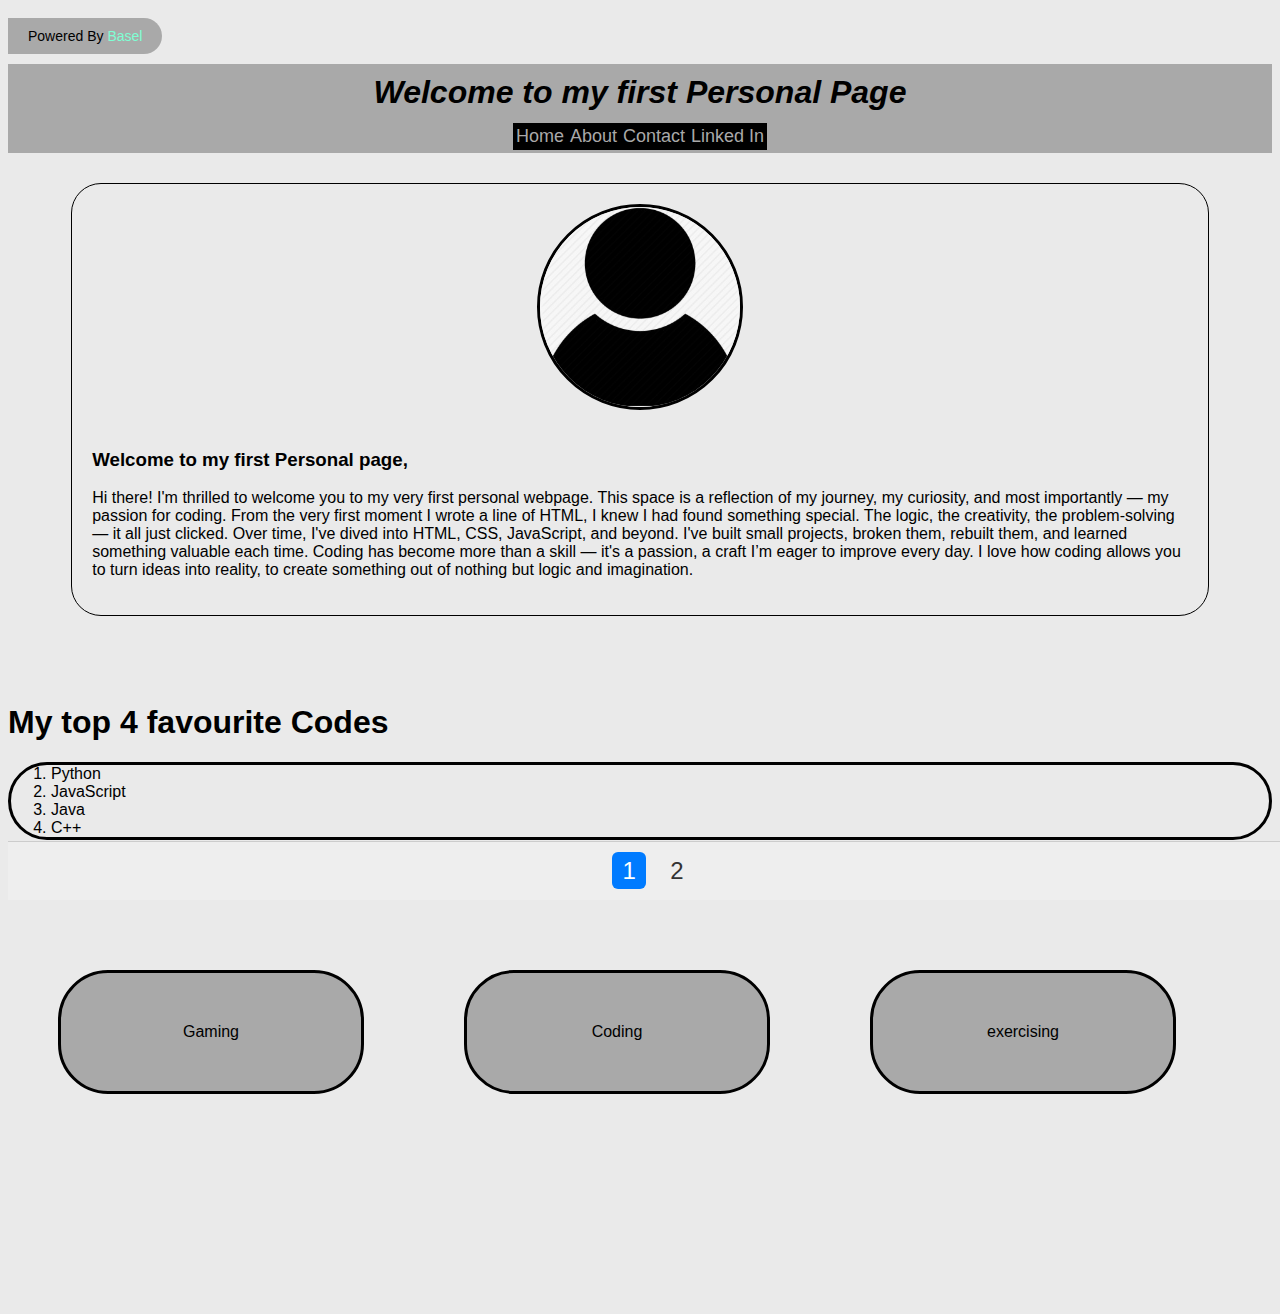
<file: index.html>
<!doctype html>
<html>
    <head>
        <title>FULL HTML and CSS page</title>
        <link rel="stylesheet" href="style.css">
        <meta name="viewport" content="width=device-width, initial-scale=1.0">
    </head>
    <body>
        <p class="p11">Powered By <a style="color:aquamarine; text-decoration: none;" href="#">Basel</a></p>
       <h1 class="h11"> Welcome to my first Personal Page</h1>
       <ul class="navbar">
        <li class="navobj"><a style="color:darkgray; text-decoration:none;" href="#" >Home</a></li>
        <li class="navobj"><a style="color:darkgray; text-decoration:none;" href="#" >About</a></li>
        <li class="navobj"><a style="color:darkgray; text-decoration:none;" href="#" >Contact</a></li>
        <li class="navobj"><a style="color:darkgray; text-decoration:none;" href="#" >Linked In</a></li>
       </ul>

    <div class="div1">
        <img width="200px" height="200px" src="./ae741800-fb4c-43d2-ad85-9fd868168ba2.jpg" class="img1">
        <div>
            <h3>Welcome to my first Personal page,</h3>
            <p> Hi there! I'm thrilled to welcome you to my very first personal webpage. This space is a reflection of my journey,
            my curiosity, and most importantly — my passion for coding. From the very first moment I wrote a line of HTML, I
            knew I had found something special. The logic, the creativity, the problem-solving — it all just clicked.  Over time, I've dived into HTML, CSS, JavaScript, and beyond. I've built small projects, broken them, rebuilt them,
            and learned something valuable each time. Coding has become more than a skill — it's a passion, a craft I’m eager
            to improve every day. I love how coding allows you to turn ideas into reality, to create something out of nothing
            but logic and imagination.</p>
        </div>
    </div>
       </div>
       <br>
       <br>
       <h1>My top 4 favourite Codes</h1>
    <ol class="ol1">
        <li>Python</li>
        <li>JavaScript</li>
        <li>Java</li>
        <li>C++</li>
    </ol>
       <h1>My favourite hobbies</h1>
<div class="div3">
    <div class="li2">Gaming </div>
    <div class="li2">Coding </div>
    <div class="li2">exercising </div>
        </div>
    </ul>
</div>
<br><br><br><br><br><br><br><br><br>
 <div class="page-number">
  <a href="index.html" class="page-link active">1</a>
<a href="page1/index.html" class="page-link">2</a>
  </div>
    </body>
</file>
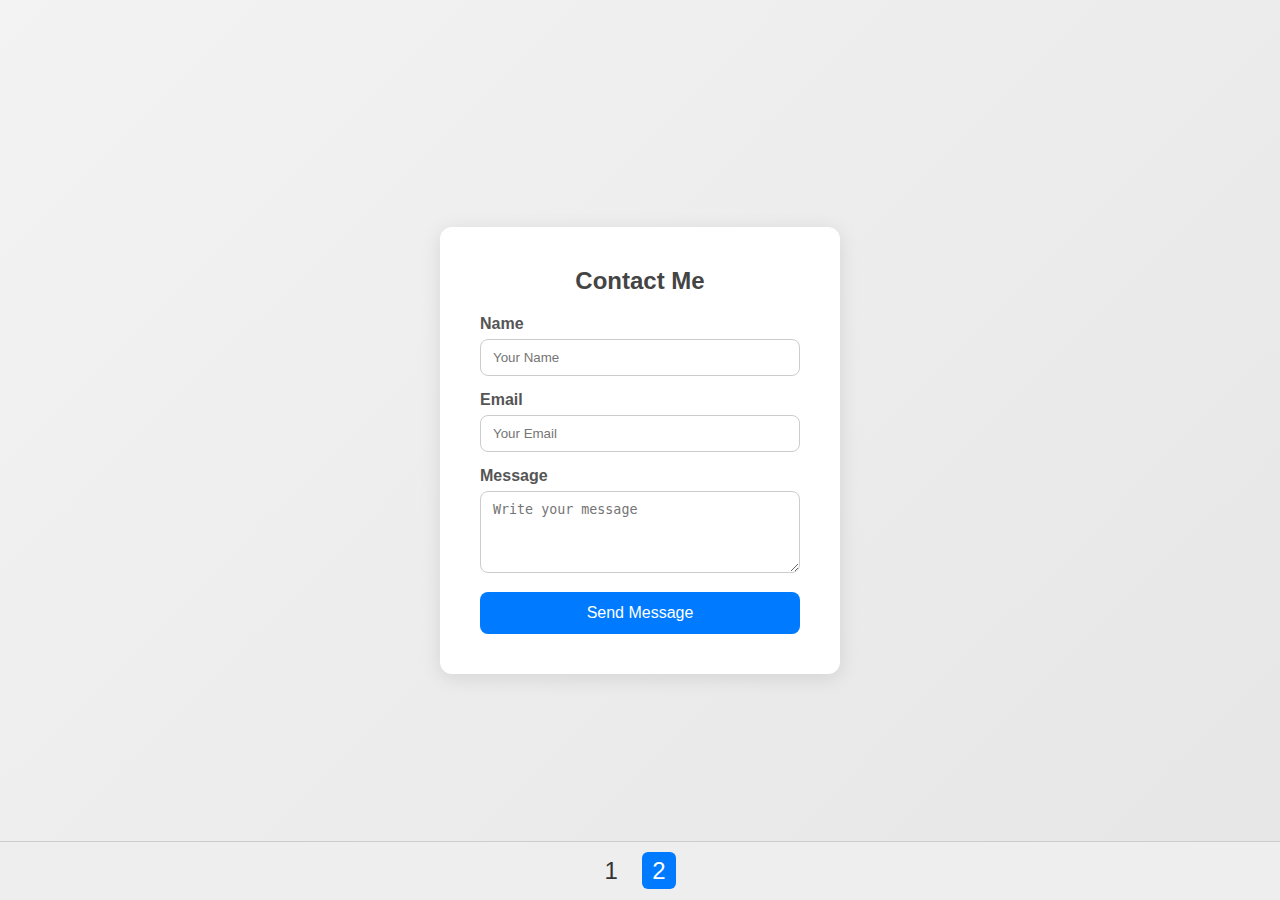
<file: page1/index.html>
<!DOCTYPE html>
<html>
    <head>
        <title>page 2</title>
        <link rel="stylesheet" href="style1.css">
    </head>
<body>
  <div class="form-container">
    <h2>Contact Me</h2>
    <form>
      <div class="form-group">
        <label for="name">Name</label>
        <input type="text" id="name" placeholder="Your Name" required>
      </div>
      <div class="form-group">
        <label for="email">Email</label>
        <input type="email" id="email" placeholder="Your Email" required>
      </div>
      <div class="form-group">
        <label for="message">Message</label>
        <textarea id="message" rows="4" placeholder="Write your message" required></textarea>
      </div>
      <button type="submit">Send Message</button>
    </form>
  </div>
     <div class="page-number">
  <a href="../index.html" class="page-link">1</a>
  <a href="index.html" class="page-link active">2</a>
  </div>
  </div>
</body>
</html>
</file>
<file: style.css>
body{
    background-color:rgb(234, 234, 234);
    font-family:Arial;
}
.h11{

    position:relative;
    border-style:solid;
    border-color: rgba(240, 248, 255, 0);
    background-color:darkgrey;
    text-align: center;
    align-content: center;
    justify-content: center;
    font-style: italic;
    height:50px;
    margin-inline-start:0px;
    margin-inline-end: 0px;

    margin:0px;
}

.navbar{
    display: flex;
    position: sticky;
    top:0px;
    border-style: solid;
    border-color: rgba(0, 0, 0, 0);
    background-color: darkgray;
    margin: 0;
    justify-content: center;
    align-items: center;
    text-align: center;
    padding: 0;
    gap: 0;
}

.navobj {
    font-size: large;
    display: inline-block;
    margin: 0;
    padding: 0;
    list-style: none;
    border-style: solid;
    background-color: black;
    transition: background-color 1s;
    border-spacing: 0;
}

.navobj:hover{
    background-color: burlywood;
}
.div1 {
  border: 1px solid rgb(0, 0, 0);
  border-radius: 30px;
  padding: 20px;
  display: flex;
  flex-wrap: wrap;
  align-items: flex-start;
  justify-content: space-around;
  gap: 20px;
  margin: 30px auto;
  width: 90%;
  box-sizing: border-box;
}

.img1 {
  width: 200px;
  height: 200px;
  flex-shrink: 0;
}

.div1:hover{
    box-shadow: 0 0 40px 10px rgb(0, 0, 0);
    width:95%;
    height:95%;
}

.img1{
    position:relative;
    border-style: solid;
    background-color: rgba(255, 255, 255, 0);
    border-radius: 200px;
    animation-name: bounce;
    animation-duration: 2s;
    animation-iteration-count: infinite;
}

@keyframes bounce {
    0%, 100% {
        top: 0;
        border-radius: 50%;
        transform: scaleY(1) scaleX(1);
        animation-timing-function: ease-in;
    }
    25% {
        top: 12px; /* moved up */
        border-radius: 48% 52% 50% 50% / 60% 60% 40% 40%;
        transform: scaleY(1.05) scaleX(0.97);
        animation-timing-function: ease-out;
    }
    50% {
        top: 25px; /* moved up */
        border-radius: 55% 55% 45% 45% / 45% 45% 55% 55%;
        transform: scaleY(0.92) scaleX(1.08);
        animation-timing-function: ease-in;
    }
    75% {
        top: 12px;
        border-radius: 48% 52% 50% 50% / 60% 60% 40% 40%;
        transform: scaleY(1.05) scaleX(0.97);
        animation-timing-function: ease-out;
    }
}


.p11 {
  position: relative;
  background-color: darkgray;
  border-radius: 0 20px 20px 0;
  padding: 10px 20px;
  margin: 10px 0;
  display: inline-block;
  font-size: 14px;
  z-index: 1;
}


.div3{
    display:flex;
}
 .li2{
    size: 60px;
    text-align: center;
    border-style:solid;
    background-color: darkgray;
    border-radius: 50px;
    padding: 50px;
    margin: 50px;
    width:200px;
    transition: transform 2s , width 1s , height 1s, box-shadow 1s;
 }

 .li2:hover{
    transform: translate(100px,200px);
    width:250px;
    height:50px;
    box-shadow:0 0 40px 10px rgb(0, 0, 0);

 }


 .ol1{
    border-style: solid;
    border-color:rgb(0, 0, 0);
    background-color:rgba(255, 228, 196, 0);
    border-bottom-color: black;
    border-radius: 60px;
 }

.page-number {
  position: fixed;
  bottom: 0;
  width: 100%;
  background-color: #eee;
  text-align: center;
  padding: 15px 0;
  border-top: 1px solid #ccc;
}

.page-link {
  margin: 0 10px;
  text-decoration: none;
  font-size: 24px;
  color: #333;
  transition: all 0.3s ease;
}

.page-link:hover {
  color: white;
  background-color: #333;
  padding: 5px 10px;
  border-radius: 6px;
}

.page-link.active {
  color: white;
  background-color: #007bff;
  padding: 5px 10px;
  border-radius: 6px;
}
 
@media (max-width: 768px) {
  .h11 {
    font-size: 18px;
    height: auto;
    padding: 10px;
  }

  .navbar {
    flex-direction: column;
  }

  .navobj {
    width: 100%;
    text-align: center;
    border: none;
  }

  .div1 {
    flex-direction: column;
    align-items: center;
    width: 95%;
    padding: 10px;
  }

  .img1 {
    width: 150px;
    height: 150px;
    margin-bottom: 20px;
  }

  .div3 {
    flex-direction: column;
    align-items: center;
  }

  .li2 {
    width: 80%;
    padding: 20px;
    margin: 15px 0;
  }

  .ol1 {
    padding: 10px;
    font-size: 16px;
  }

  .page-link {
    font-size: 18px;
    padding: 3px 8px;
  }
}
</file>
<file: page1/style1.css>
* {
  box-sizing: border-box;
  margin: 0;
  padding: 0;
}
body {
  font-family: Arial, sans-serif;
  background: linear-gradient(135deg, #f3f3f3, #e6e6e6);
  display: flex;
  align-items: center;
  justify-content: center;
  min-height: 100vh;
}

.form-container {
  background: #fff;
  padding: 40px;
  border-radius: 12px;
  box-shadow: 0 4px 20px rgba(0,0,0,0.1);
  width: 100%;
  max-width: 400px;
}
.form-container h2 {
  text-align: center;
  margin-bottom: 20px;
  color: #444;
}

.form-group {
  margin-bottom: 15px;
}
.form-group label {
  display: block;
  margin-bottom: 6px;
  color: #555;
  font-weight: 600;
}
.form-group input,
.form-group textarea {
  width: 100%;
  padding: 10px 12px;
  border: 1px solid #ccc;
  border-radius: 8px;
  transition: border-color 0.3s;
}
.form-group input:hover,
.form-group textarea:hover,
.form-group input:focus,
.form-group textarea:focus {
  border-color: #007bff;
  outline: none;
}
button {
  width: 100%;
  padding: 12px;
  background: #007bff;
  color: #fff;
  font-size: 16px;
  border: none;
  border-radius: 8px;
  cursor: pointer;
  transition: background-color 0.3s;
}
button:hover {
  background: #0056b3;
}


@media (max-width: 480px) {
  .form-container {
    padding: 30px 20px;
  }
  button {
    padding: 10px;
    font-size: 14px;
  }
}

.page-number {
  position: fixed;
  bottom: 0;
  width: 100%;
  background-color: #eee;
  text-align: center;
  padding: 15px 0;
  border-top: 1px solid #ccc;
}

.page-link {
  margin: 0 10px;
  text-decoration: none;
  font-size: 24px;
  color: #333;
  transition: all 0.3s ease;
}

.page-link:hover {
  color: white;
  background-color: #333;
  padding: 5px 10px;
  border-radius: 6px;
}

.page-link.active {
  color: white;
  background-color: #007bff;
  padding: 5px 10px;
  border-radius: 6px;
}
</file>
